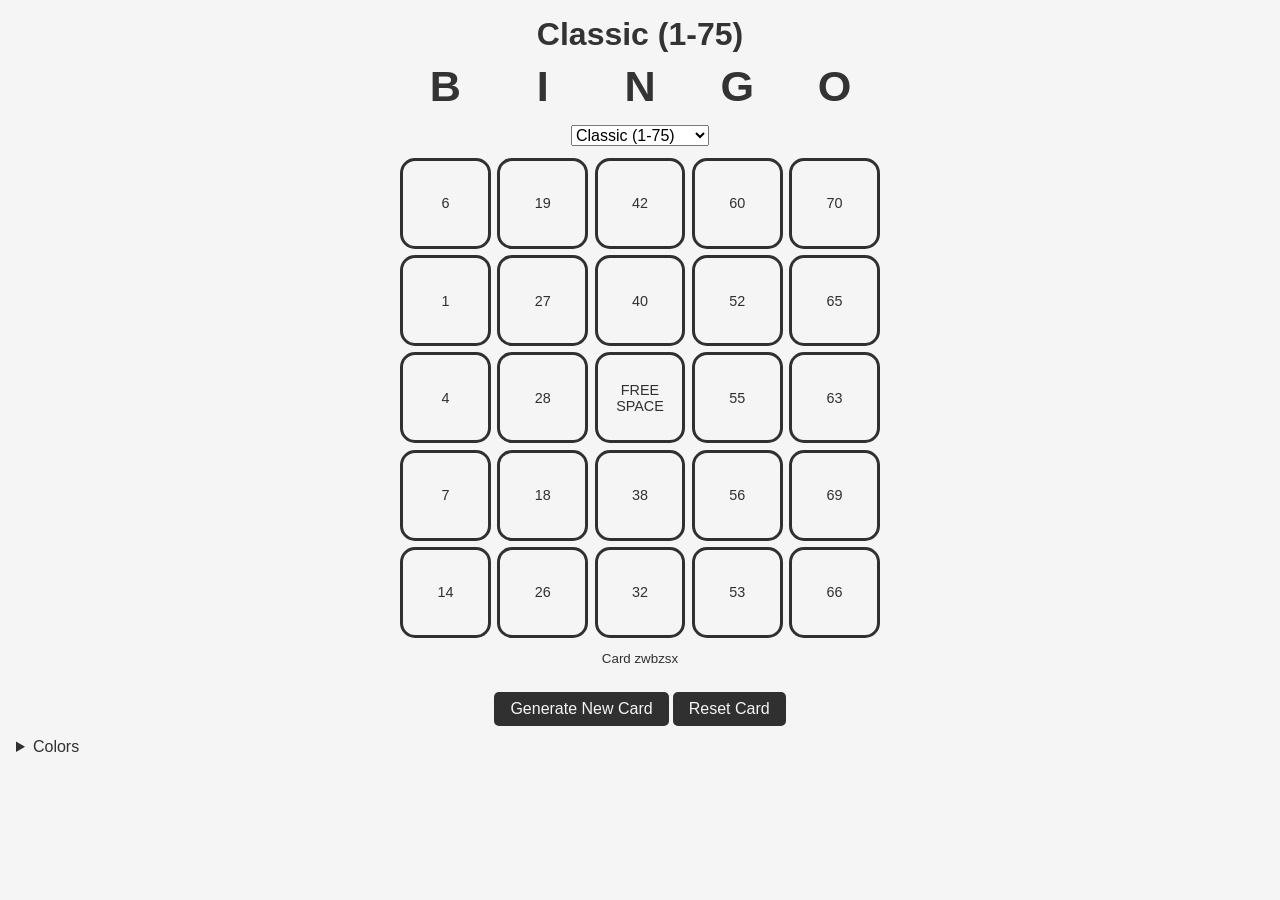
<file: index.html>
<!DOCTYPE html>
<html>
    <head>
        <meta charset="utf-8">
        <meta name="viewport" content="width=device-width, initial-scale=1">
        <title>BINGO</title>
        <link href="styles/style.css" rel="stylesheet">
        <script src="main.js"></script>
    </head>

    <body>
    
    <h1>
    <span id="title"></span>
    <span class="letters">
        <span>B</span><span>I</span><span>N</span><span>G</span><span>O</span>
    </span>
</h1>
<select id="bank"></select>
    
    <!-- Warning: the following code sucks, but it works, damn it! -->
    <div class="grid">
        <label>
        <input type="checkbox">
        <div class="mark"><span>1</span></div>
        </label>
        <label>
        <input type="checkbox">
        <div class="mark"><span>2</span></div>
        </label>
        <label>
        <input type="checkbox">
        <div class="mark"><span>3</span></div>
        </label>
        <label>
        <input type="checkbox">
        <div class="mark"><span>4</span></div>
        </label>
        <label>
        <input type="checkbox">
        <div class="mark"><span>5</span></div>
        </label>
        <label>
        <input type="checkbox">
        <div class="mark"><span>6</span></div>
        </label>
        <label>
        <input type="checkbox">
        <div class="mark"><span>7</span></div>
        </label>
        <label>
        <input type="checkbox">
        <div class="mark"><span>8</span></div>
        </label>
        <label>
        <input type="checkbox">
        <div class="mark"><span>9</span></div>
        </label>
        <label>
        <input type="checkbox">
        <div class="mark"><span>10</span></div>
        </label>
        <label>
        <input type="checkbox">
        <div class="mark"><span>11</span></div>
        </label>
        <label>
        <input type="checkbox">
        <div class="mark"><span>12</span></div>
        </label>
        <label>
        <input type="checkbox">
        <div class="mark"><span>13</span></div>
        </label>
        <label>
        <input type="checkbox">
        <div class="mark"><span>14</span></div>
        </label>
        <label>
        <input type="checkbox">
        <div class="mark"><span>15</span></div>
        </label>
        <label>
        <input type="checkbox">
        <div class="mark"><span>16</span></div>
        </label>
        <label>
        <input type="checkbox">
        <div class="mark"><span>17</span></div>
        </label>
        <label>
        <input type="checkbox">
        <div class="mark"><span>18</span></div>
        </label>
        <label>
        <input type="checkbox">
        <div class="mark"><span>19</span></div>
        </label>
        <label>
        <input type="checkbox">
        <div class="mark"><span>20</span></div>
        </label>
        <label>
        <input type="checkbox">
        <div class="mark"><span>21</span></div>
        </label>
        <label>
        <input type="checkbox">
        <div class="mark"><span>22</span></div>
        </label>
        <label>
        <input type="checkbox">
        <div class="mark"><span>23</span></div>
        </label>
        <label>
        <input type="checkbox">
        <div class="mark"><span>24</span></div>
        </label>
        <label>
        <input type="checkbox">
        <div class="mark"><span>25</span></div>
        </label>
    </div>
    
    <small>Card <span id="seed"></span></small>
    <div class="actions"> 
        <button id="new-card">Generate New Card</button>
        <button id="reset-card">Reset Card</button>
    </div>

    <details class="theme-editor">
        <summary>Colors</summary>
        <div class="swatch"><span>Background</span><input type="color" data-key="bg" aria-label="Background color"></div>
        <div class="swatch"><span>Accent</span><input type="color" data-key="accent" aria-label="Accent color"></div>
        <div class="swatch"><span>Border</span><input type="color" data-key="border" aria-label="Border color"></div>
        <div class="swatch"><span>Heading</span><input type="color" data-key="heading" aria-label="Heading color"></div>
        <button id="reset-colors">Reset colors</button>
    </details>
    
</body>
</html>
</file>
<file: styles/style.css>
:root {
  --gap: 0.4rem;
  --board-width: 30rem;
  --bg: #f5f5f5;
  --accent: #303030;
  --border: #303030;
  --heading: #333333;
}

body {
	 box-sizing: border-box;
	 margin: 0;
  	 padding: 0 1rem 1rem;
	 background: var(--bg);
	 color: var(--accent);
	 font-family: "Helvetica Neue", Helvetica, sans-serif;
	 user-select: none;
	 -webkit-tap-highlight-color: transparent;
}
 *, *::before, *::after {
	 box-sizing: inherit;
}

h1 {
  margin: 0;
  padding-top: 1rem;
  color:var(--heading);
  text-align: center;
}
#title {
  display: block;
  margin-bottom: 0.5rem;
  font-size: clamp(1.1rem, 5vw, 2rem);
}
.letters {
  display: grid;
  grid-template-columns: repeat(5, 1fr);
  gap: var(--gap);
  width: min(100%, var(--board-width));
  margin: 0 auto;
  font-size: clamp(1.6rem, 9vw, 2.7rem);
  line-height: 1.2;
}

select {
  display: block;
  margin: 0.75rem auto;
  font-size: 1rem;   /* under 16px makes iOS Safari zoom in on focus */
}

.grid {
  	 display: grid;
  	 grid-template-columns: repeat(5, 1fr);
 	 gap: var(--gap);
 	 width: min(100%, var(--board-width));
  	 margin: 0 auto;
}
label {
	 display: block;
	 aspect-ratio: 1;
	 border: 3px solid var(--border);
	 border-radius: 15px;
	 background: var(--accent);
	 touch-action: manipulation;
}
label input {
	 display: none;
}
label input:checked + .mark {
	 background: transparent;
	 color:var(--bg);
}
 label .mark {
	 display: flex;
	 flex-direction: column;
	 justify-content: center;
	 width: 100%;
  	 height: 100%;
	 padding: 0.2rem;
	 border-radius: 12px;
	 background: var(--bg);
	 font-size: clamp(0.55rem, 2.8vw, 0.9rem);
	 text-align: center;
	 overflow-wrap: anywhere;
     hyphens: auto;
}

small {
	 display: block;
	 padding: 1em;
	 text-align: center;
}

button {
	 display: block; 
	 padding: 0.5rem 1rem;
	 font-size: 1rem;
	 border: none;
	 border-radius: 5px;
	 background: var(--accent);
	 color: var(--bg);
	 cursor: pointer;
}

.actions {
  display: flex;
  justify-content: center;
  flex-wrap: wrap;
  gap: 0.25rem;
  margin: 0.75rem 0;
}

@media (max-width: 600px) {
  :root { --gap: 0.25rem; }
  body { padding: 0 0.5rem 1rem; }
  label { aspect-ratio: 3 / 4; border-width: 2px; border-radius: 10px; }
  label .mark { padding: 0.1rem; border-radius: 8px; }
}
</file>
